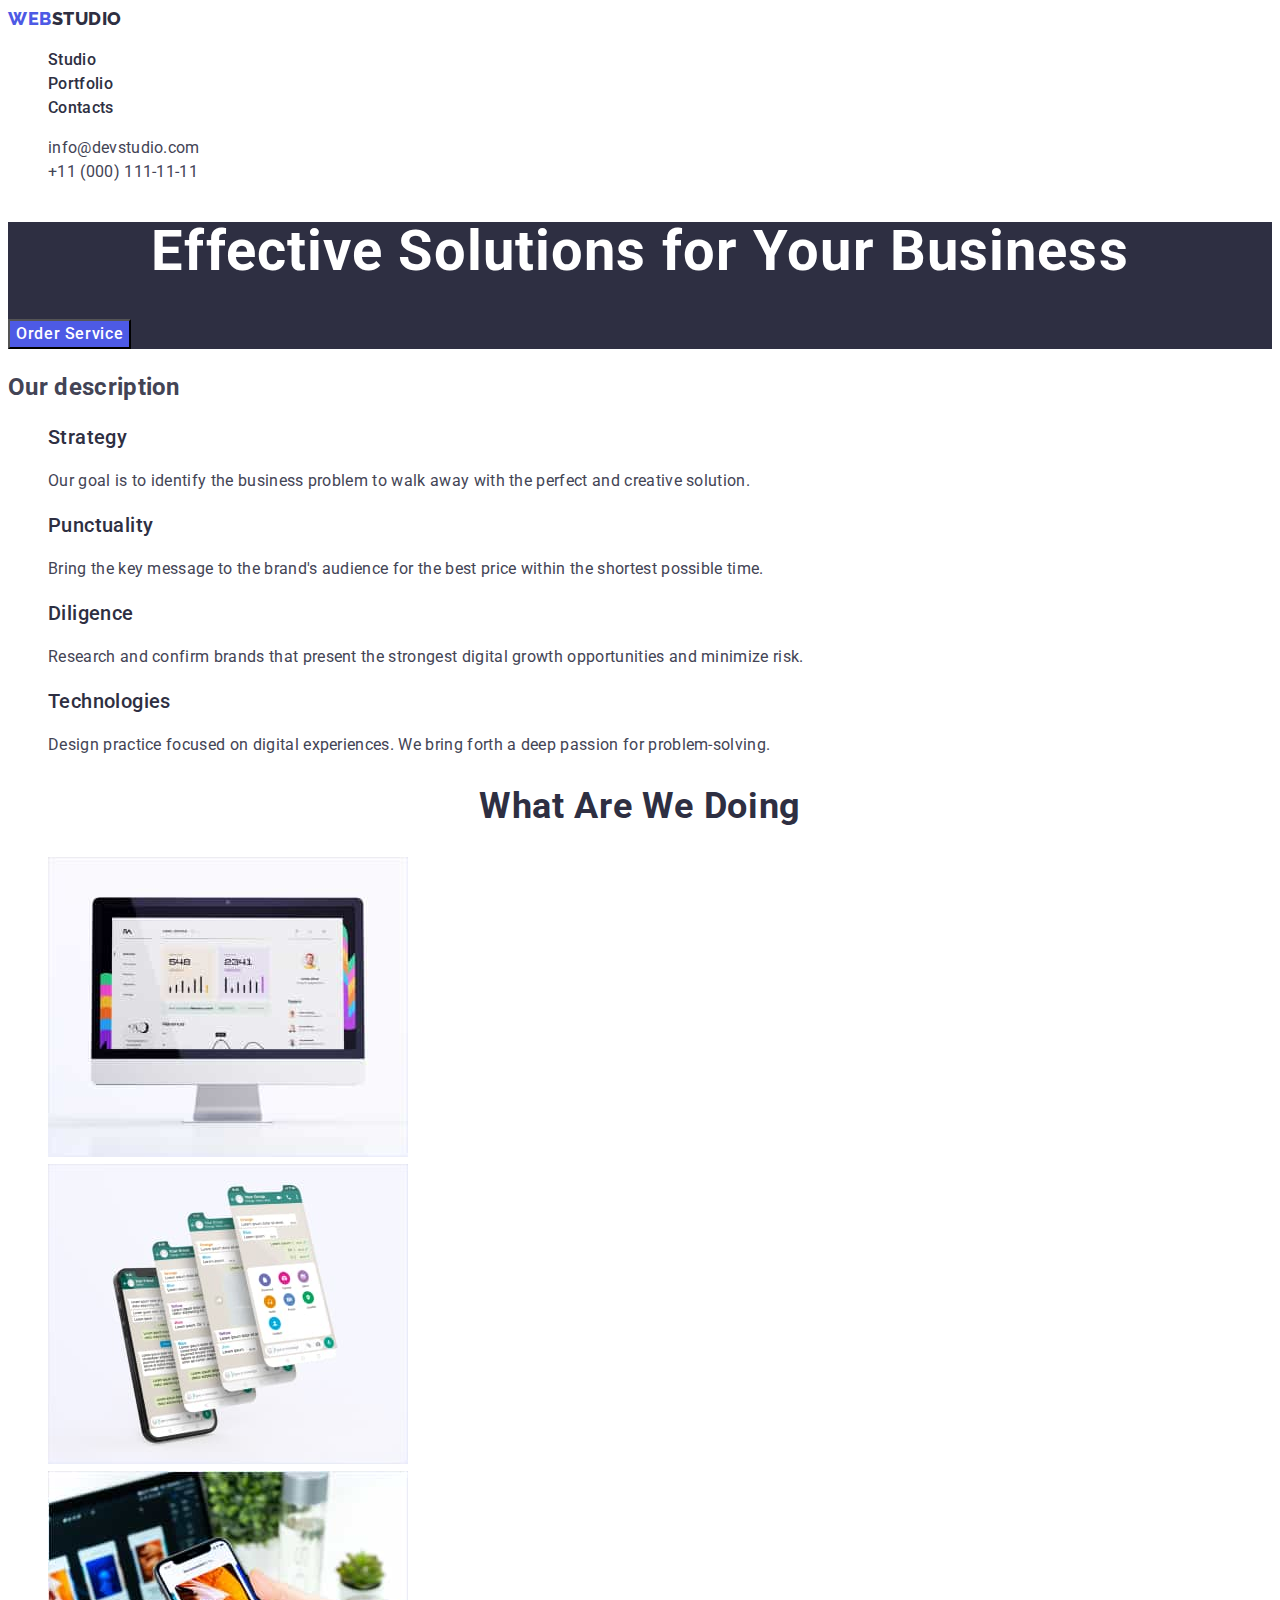
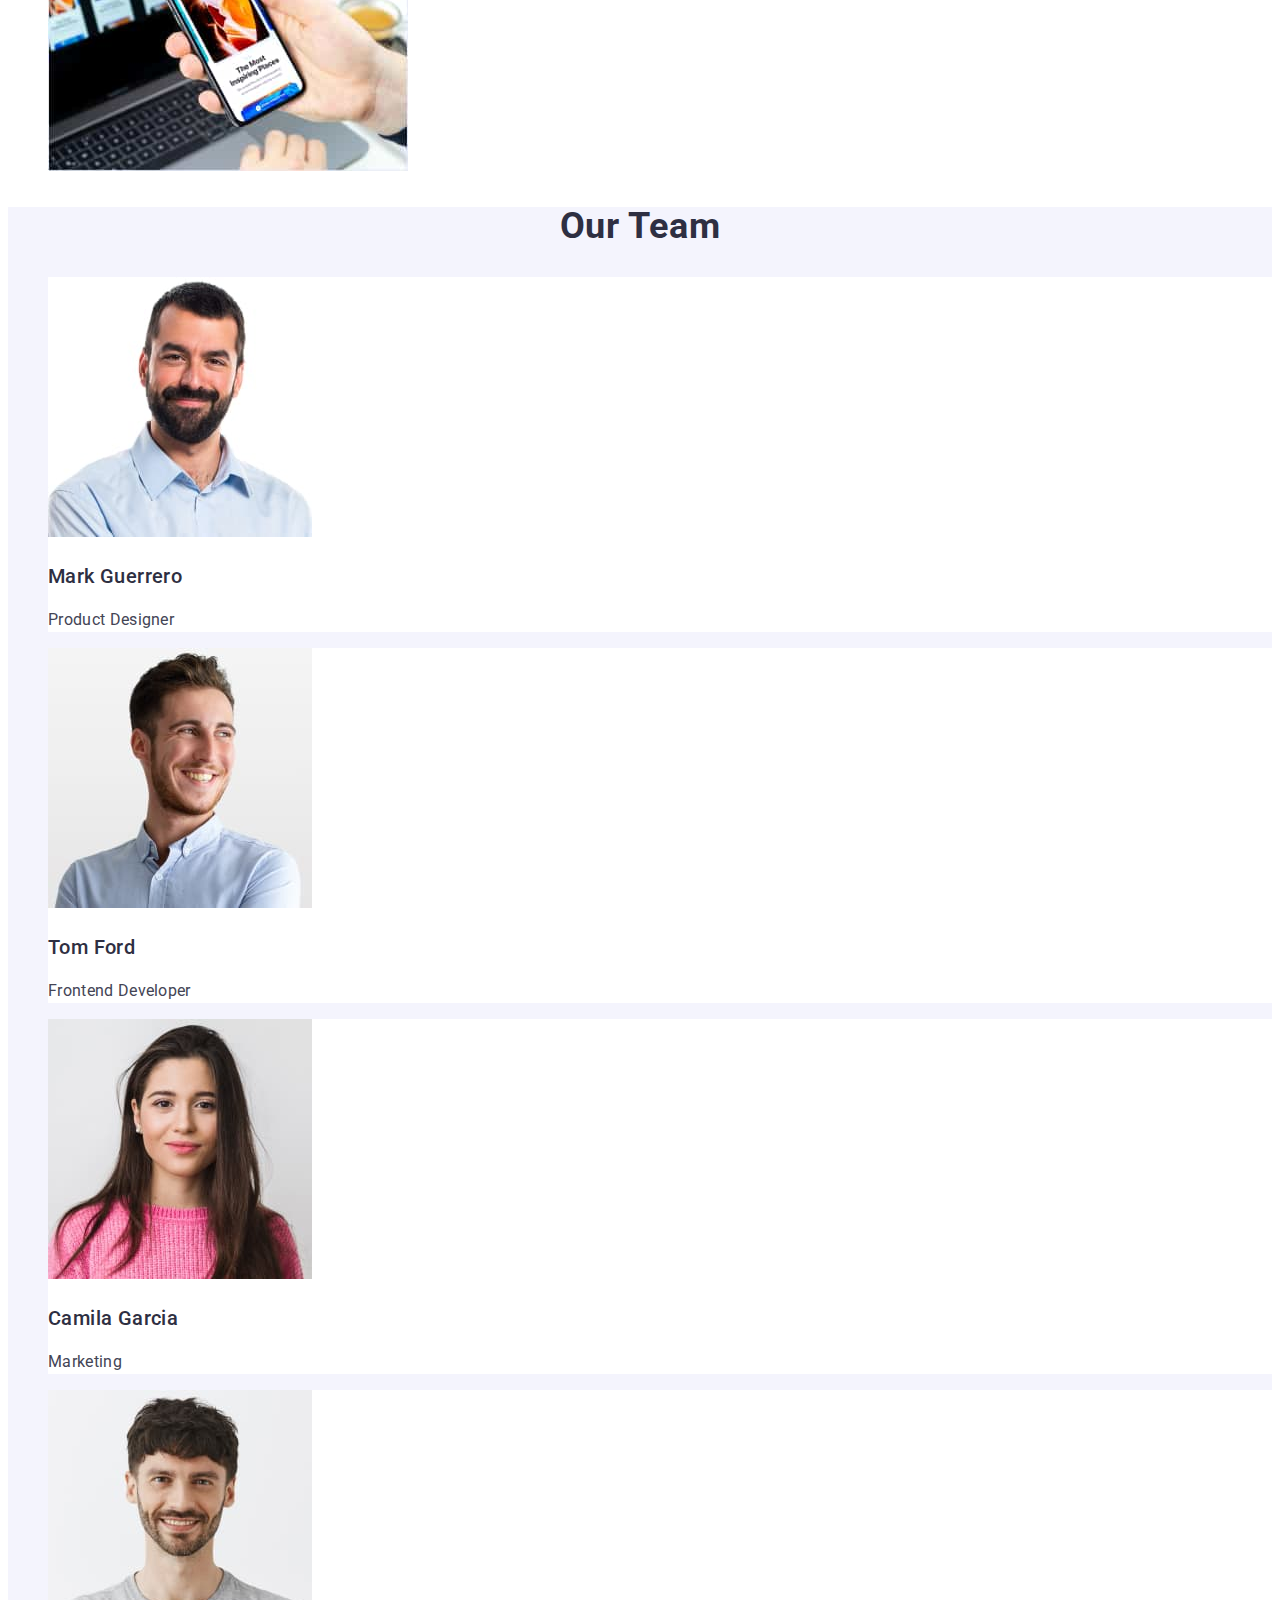
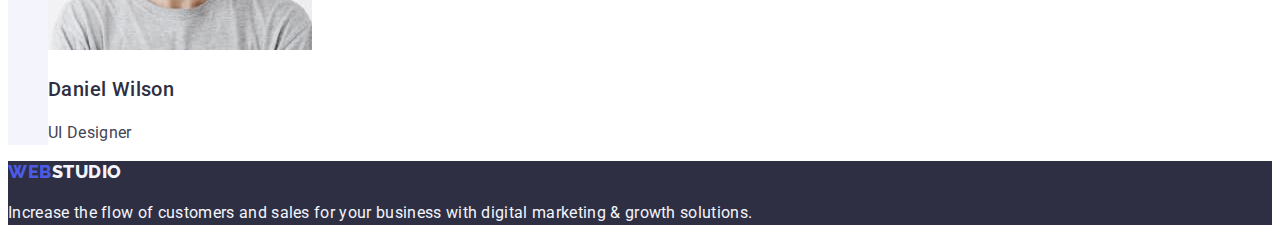
<file: index.html>
<!DOCTYPE html>
<html lang="en">
  <head>
    <meta charset="UTF-8" />
    <meta name="viewport" content="width=device-width, initial-scale=1.0" />
    <link rel="preconnect" href="https://fonts.googleapis.com" />
    <link rel="preconnect" href="https://fonts.gstatic.com" crossorigin />
    <link
      href="https://fonts.googleapis.com/css2?family=Raleway:wght@800&family=Roboto:wght@400;500;700;900&display=swap"
      rel="stylesheet"
    />
    <link rel="stylesheet" href="./css/styles.css" />
    <title>WebStudio</title>
  </head>
  <body>
    <header class="header">
      <nav>
        <a class="header-logo link" href="./index.html"
          >Web<span>Studio</span></a
        >
        <ul class="list">
          <li><a class="header-item link" href="./index.html">Studio</a></li>
          <li>
            <a class="header-item link" href="./portfolio.html">Portfolio</a>
          </li>
          <li><a class="header-item link" href="">Contacts</a></li>
        </ul>
      </nav>
      <address class="header-contacts">
        <ul class="header-contacts-list list">
          <li>
            <a
              class="header-contacts-item link"
              href="mailto:info@devstudio.com"
              >info@devstudio.com</a
            >
          </li>
          <li>
            <a class="header-contacts-item link" href="tel:+110001111111"
              >+11 (000) 111-11-11</a
            >
          </li>
        </ul>
      </address>
    </header>
    <main>
      <section class="hero">
        <h1 class="hero-title">Effective Solutions for Your Business</h1>
        <button type="button" class="hero-btn">Order Service</button>
      </section>
      <section>
        <h2 class="visually-hidden">Our description</h2>
        <ul class="list">
          <li>
            <h3 class="page-subtitle">Strategy</h3>
            <p class="page-text">
              Our goal is to identify the business problem to walk away with the
              perfect and creative solution.
            </p>
          </li>
          <li>
            <h3 class="page-subtitle">Punctuality</h3>
            <p class="page-text">
              Bring the key message to the brand's audience for the best price
              within the shortest possible time.
            </p>
          </li>
          <li>
            <h3 class="page-subtitle">Diligence</h3>
            <p class="page-text">
              Research and confirm brands that present the strongest digital
              growth opportunities and minimize risk.
            </p>
          </li>
          <li>
            <h3 class="page-subtitle">Technologies</h3>
            <p class="page-text">
              Design practice focused on digital experiences. We bring forth a
              deep passion for problem-solving.
            </p>
          </li>
        </ul>
      </section>
      <section>
        <h2 class="page-title">What are we doing</h2>
        <ul class="list">
          <li>
            <img src="./images/mac.jpg" alt="mac" width="360" height="300" />
          </li>
          <li>
            <img
              src="./images/phones.jpg"
              alt="phones"
              width="360"
              height="300"
            />
          </li>
          <li>
            <img
              src="./images/hand-ph.jpg"
              alt="hand-ph"
              width="360"
              height="300"
            />
          </li>
        </ul>
      </section>
      <section class="team">
        <h2 class="page-title">Our Team</h2>
        <ul class="list">
          <li class="team-list">
            <img src="./images/mark.jpg" alt="mark" width="264" height="260" />
            <h3 class="page-subtitle">Mark Guerrero</h3>
            <p class="page-text">Product Designer</p>
          </li>
          <li class="team-list">
            <img src="./images/tom.jpg" alt="tom" width="264" height="260" />
            <h3 class="page-subtitle">Tom Ford</h3>
            <p class="page-text">Frontend Developer</p>
          </li>
          <li class="team-list">
            <img
              src="./images/camila.jpg"
              alt="camila"
              width="264"
              height="260"
            />
            <h3 class="page-subtitle">Camila Garcia</h3>
            <p class="page-text">Marketing</p>
          </li>
          <li class="team-list">
            <img
              src="./images/daniel.jpg"
              alt="daniel"
              width="264"
              height="260"
            />
            <h3 class="page-subtitle">Daniel Wilson</h3>
            <p class="page-text">UI Designer</p>
          </li>
        </ul>
      </section>
    </main>
    <footer class="footer">
      <a href="./index.html" class="logo-footer link"
        >Web<span class="logo-footer-accent">Studio</span>
      </a>
      <p class="page-text-footer">
        Increase the flow of customers and sales for your business with digital
        marketing & growth solutions.
      </p>
    </footer>
  </body>
</html>
</file>
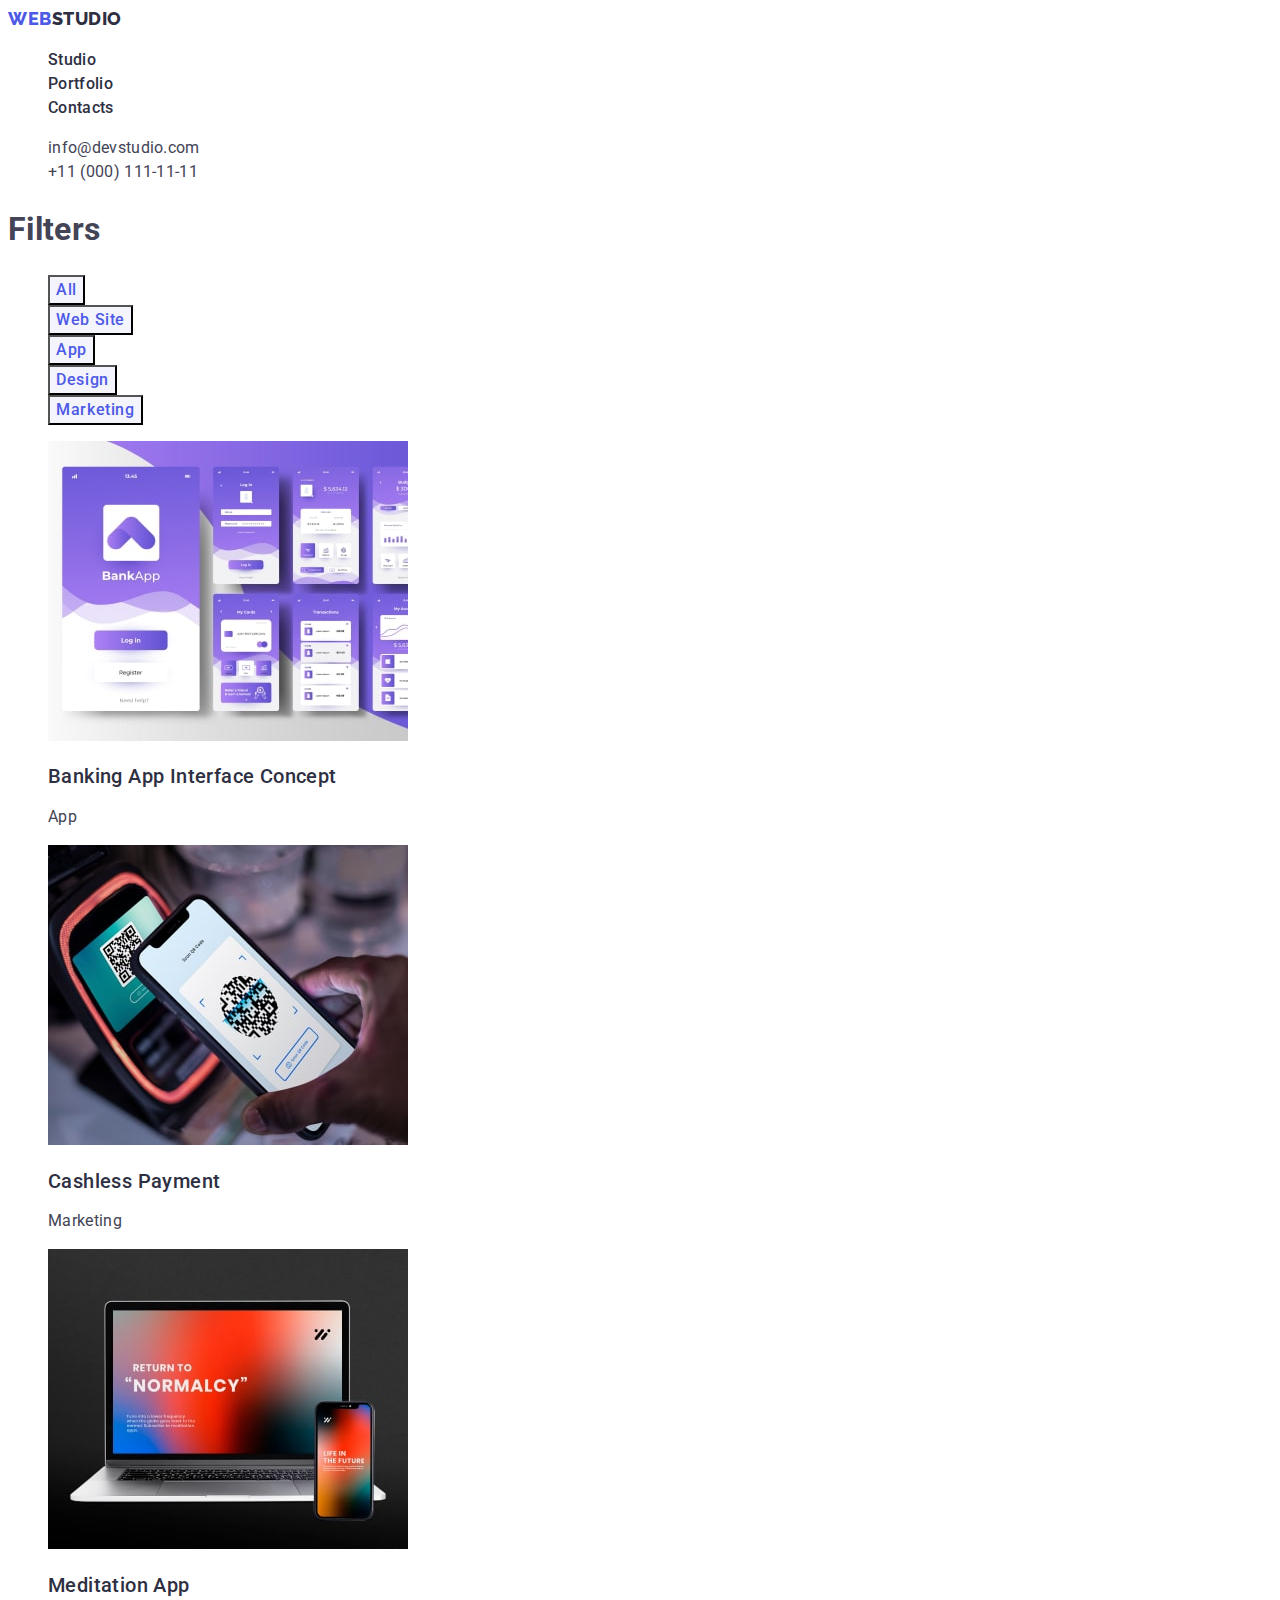
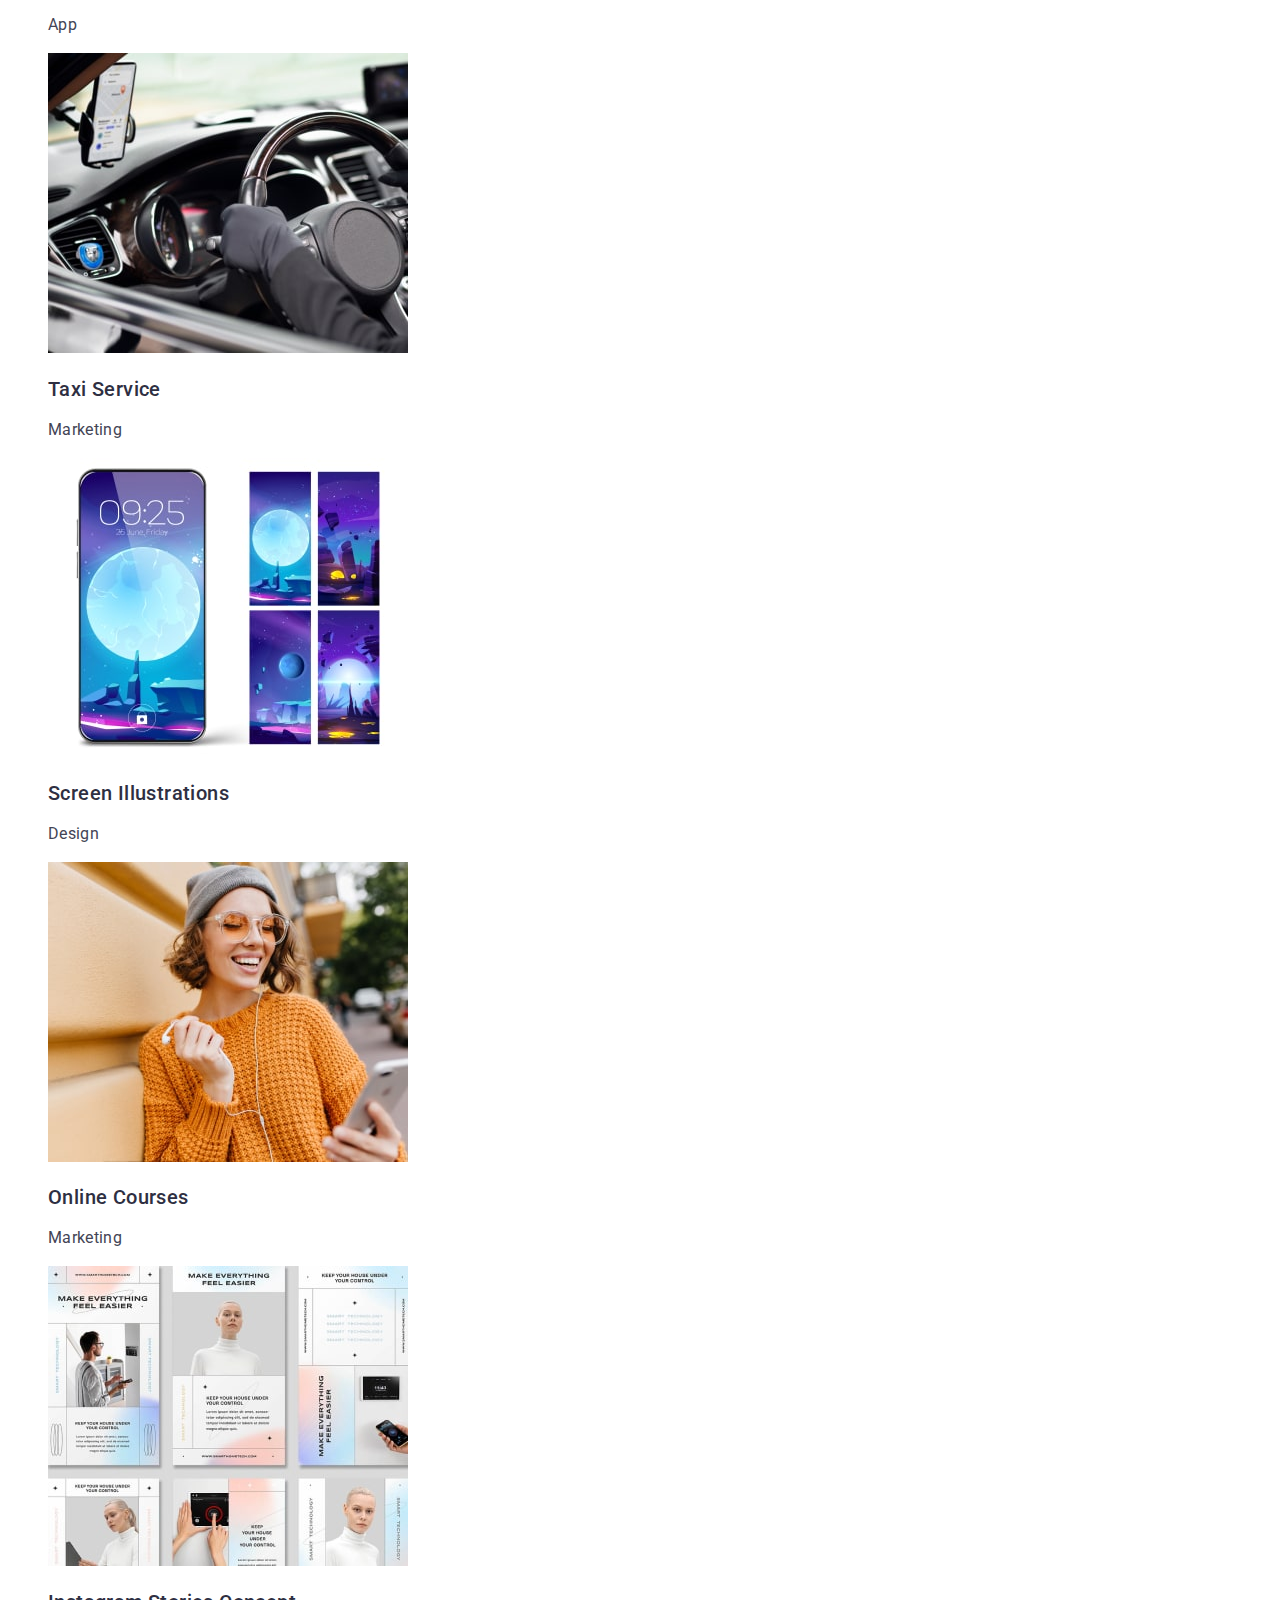
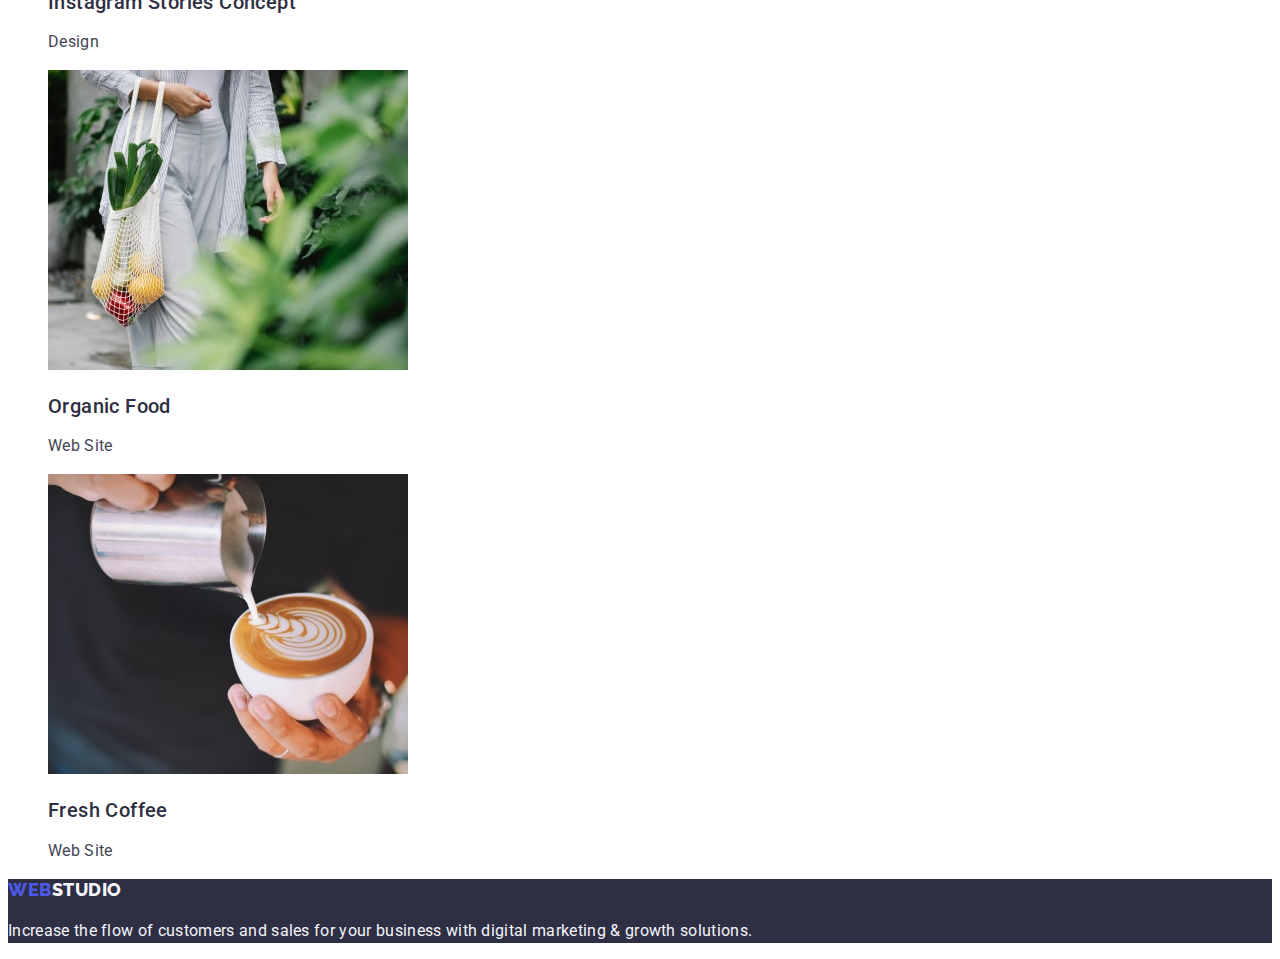
<file: portfolio.html>
<!DOCTYPE html>
<html lang="en">
  <head>
    <meta charset="UTF-8" />
    <meta name="viewport" content="width=device-width, initial-scale=1.0" />
    <link rel="preconnect" href="https://fonts.googleapis.com" />
    <link rel="preconnect" href="https://fonts.gstatic.com" crossorigin />
    <link
      href="https://fonts.googleapis.com/css2?family=Raleway:wght@800&family=Roboto:wght@400;500;700;900&display=swap"
      rel="stylesheet"
    />
    <link rel="stylesheet" href="./css/styles.css" />
    <title>Portfolio</title>
  </head>
  <body>
    <header class="header">
      <nav>
        <a class="header-logo link" href="./index.html"
          >Web<span class="header-logo-accent">Studio</span>
        </a>
        <ul class="list">
          <li><a class="header-item link" href="./index.html">Studio</a></li>
          <li>
            <a class="header-item link" href="./portfolio.html">Portfolio</a>
          </li>
          <li><a class="header-item link" href="">Contacts</a></li>
        </ul>
      </nav>

      <address class="header-contacts">
        <ul class="header-contacts-list list">
          <li>
            <a
              class="header-contacts-item link"
              href="mailto:info@devstudio.com"
              >info@devstudio.com</a
            >
          </li>
          <li>
            <a class="header-contacts-item link" href="tel:+110001111111"
              >+11 (000) 111-11-11</a
            >
          </li>
        </ul>
      </address>
    </header>

    <main>
      <section class="filters">
        <h1 class="visually-hidden">Filters</h1>
        <ul class="list">
          <li class="filters-list-item">
            <button class="filters-btn" type="button">All</button>
          </li>
          <li class="filters-list-item">
            <button class="filters-btn" type="button">Web Site</button>
          </li>
          <li class="filters-list-item">
            <button class="filters-btn" type="button">App</button>
          </li>
          <li class="filters-list-item">
            <button class="filters-btn" type="button">Design</button>
          </li>
          <li class="filters-list-item">
            <button class="filters-btn" type="button">Marketing</button>
          </li>
        </ul>

        <ul class="list">
          <li>
            <a class="link">
              <img
                src="./images/img-app1.jpg"
                alt="banking"
                width="360"
                height="300"
              />
              <h2 class="page-subtitle">Banking App Interface Concept</h2>
              <p class="page-text">App</p>
            </a>
          </li>
          <li>
            <a class="link">
              <img
                src="./images/img-payment.jpg"
                alt="payment"
                width="360"
                height="300"
              />
              <h2 class="page-subtitle">Cashless Payment</h2>
              <p class="page-text">Marketing</p>
            </a>
          </li>
          <li>
            <a class="link">
              <img
                src="./images/img-app2.jpg"
                alt="meditation"
                width="360"
                height="300"
              />
              <h2 class="page-subtitle">Meditation App</h2>
              <p class="page-text">App</p>
            </a>
          </li>
          <li>
            <a class="link">
              <img
                src="./images/img-taxi.jpg"
                alt="taxi"
                width="360"
                height="300"
              />
              <h2 class="page-subtitle">Taxi Service</h2>
              <p class="page-text">Marketing</p>
            </a>
          </li>
          <li>
            <a class="link"
              ><img
                src="./images/img-screen.jpg"
                alt="screen"
                width="360"
                height="300"
              />
              <h2 class="page-subtitle">Screen Illustrations</h2>
              <p class="page-text">Design</p>
            </a>
          </li>
          <li>
            <a class="link">
              <img
                src="./images/img-courses.jpg"
                alt="courses"
                width="360"
                height="300"
              />
              <h2 class="page-subtitle">Online Courses</h2>
              <p class="page-text">Marketing</p>
            </a>
          </li>
          <li>
            <a class="link">
              <img
                src="./images/img-stories.jpg"
                alt="stories"
                width="360"
                height="300"
              />
              <h2 class="page-subtitle">Instagram Stories Concept</h2>
              <p class="page-text">Design</p></a
            >
          </li>
          <li>
            <a class="link">
              <img
                src="./images/img-food.jpg"
                alt="food"
                width="360"
                height="300"
              />
              <h2 class="page-subtitle">Organic Food</h2>
              <p class="page-text">Web Site</p>
            </a>
          </li>
          <li>
            <a class="link">
              <img
                src="./images/img-coffee.jpg"
                alt="coffee"
                width="360"
                height="300"
              />
              <h2 class="page-subtitle">Fresh Coffee</h2>
              <p class="page-text">Web Site</p>
            </a>
          </li>
        </ul>
      </section>
    </main>
    <footer class="footer">
      <a href="./index.html" class="logo-footer link"
        >Web<span class="logo-footer-accent">Studio</span>
      </a>
      <p class="page-text-footer">
        Increase the flow of customers and sales for your business with digital
        marketing & growth solutions.
      </p>
    </footer>
  </body>
</html>
</file>
<file: css/styles.css>
:root {
  --cloud: #f4f4fd;
  --cornflower: #e7e9fc;
  --iris: #4d5ae5;
  --ocean: #404bbf;
  --navyblue: #2e2f42;
  --slate: #434455;
  --white: #ffffff;
  --text-size: 16px;
  --text-height: 1.5;
  --text-weight: 500;
  --text-spacing: 0.02em;
}

.link {
  text-decoration: none;
}

.list {
  list-style-type: none;
}

body {
  font-family: "Roboto", sans-serif;
  background-color: var(--white);
  color: var(--slate);
  font-size: var(--text-size);
  line-height: var(--text-height);
  letter-spacing: var(--text-spacing);
}

.header-logo {
  color: var(--iris);
  font-size: 18px;
  font-family: "Raleway", sans-serif;
  font-weight: 800;
  line-height: 1.17;
  letter-spacing: 0.03em;
  text-transform: uppercase;
}

.header-logo span {
  color: var(--navyblue);
}

.header-item {
  color: var(--navyblue);
  font-size: var(--text-size);
  font-weight: var(--text-weight);
  line-height: var(--text-height);
  letter-spacing: var(--text-spacing);
}

.header-item:focus,
.header-item:hover {
  color: var(--ocean);
}

.header-contacts {
  font-style: normal;
}

.header-contacts-item {
  color: var(--slate);
  font-size: var(--text-size);
  line-height: var(--text-height);
  letter-spacing: var(--text-spacing);
}

.header-contacts-item:focus,
.header-contacts-item:hover {
  color: var(--ocean);
}

.hero {
  background-color: var(--navyblue);
}

.hero-title {
  color: var(--white);
  text-align: center;
  font-size: 56px;
  font-weight: 700;
  line-height: 1.07;
  letter-spacing: var(--text-spacing);
}

.hero-btn {
  font-family: "Roboto", sans-serif;
  background: var(--iris);
  color: var(--white);
  font-size: var(--text-size);
  font-weight: var(--text-weight);
  line-height: var(--text-height);
  letter-spacing: 0.04em;
  cursor: pointer;
}

.hero-btn:focus,
.hero-btn:hover {
  background-color: var(--ocean);
}

.team {
  background-color: var(--cloud);
}

.team-list {
  background-color: var(--white);
}

.page-title {
  color: var(--navyblue);
  text-align: center;
  font-size: 36px;
  font-weight: 700;
  line-height: 1.11;
  letter-spacing: var(--text-spacing);
  text-transform: capitalize;
}

.page-subtitle {
  color: var(--navyblue);
  font-size: 20px;
  font-weight: var(--text-weight);
  line-height: 1.2;
  letter-spacing: var(--text-spacing);
}

.footer {
  background-color: var(--navyblue);
}

.logo-footer {
  color: var(--iris);
  font-size: 18px;
  font-family: "Raleway", sans-serif;
  font-weight: 800;
  line-height: 1.17;
  letter-spacing: 0.03em;
  text-transform: uppercase;
}
.logo-footer span {
  color: var(--cloud);
}

.page-text-footer {
  color: var(--cloud);
  font-size: var(--text-size);
  line-height: var(--text-height);
  letter-spacing: var(--text-spacing);
}

.filters-btn {
  font-family: "Roboto", sans-serif;
  background: var(--cloud);
  color: var(--iris);
  text-align: center;
  font-size: var(--text-size);
  font-weight: var(--text-weight);
  line-height: var(--text-height);
  letter-spacing: 0.04em;
  cursor: pointer;
}

.filters-btn:hover,
.filters-btn:focus {
  background-color: var(--ocean);
  color: var(--white);
}
</file>
